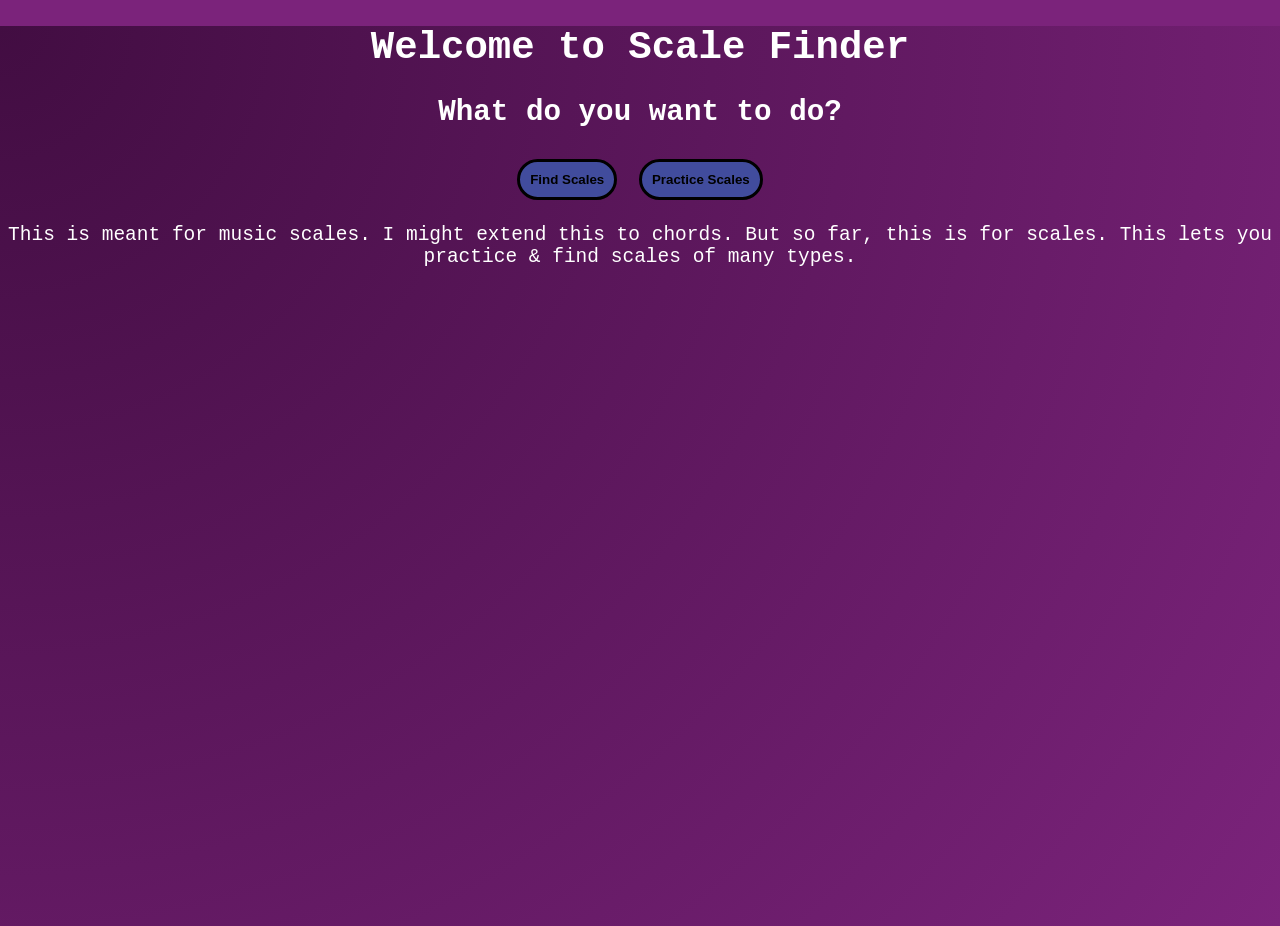
<file: index.html>
<!DOCTYPE html>
<html lang="en">
<head>
    <!-- Boilerplate -->
    <meta charset="UTF-8">
    <meta name="viewport" content="width=device-width, initial-scale=1.0">

    <!-- CSS files -->
    <link rel="stylesheet" href="css/index.css">

    <!-- Title -->
    <title>Music Theory</title>
</head>
<body>
    <!-- Introduction Headings -->
    <h1>Welcome to Scale Finder</h1>
    <h2>What do you want to do?</h2>

    <!-- Program Buttons -->
    <button class="programs" id="find">Find Scales</button>
    <button class="programs" id="practice">Practice Scales</button>

    <!-- Paragraph -->
    <p>
        This is meant for music scales. I might extend this to chords. But so far, this is for scales.
        This lets you practice & find scales of many types.
    </p>

    <!-- JavaScript -->
    <script src="js/index.js"></script>
    <script src="js/bg.js"></script>
</body>
</html>
</file>
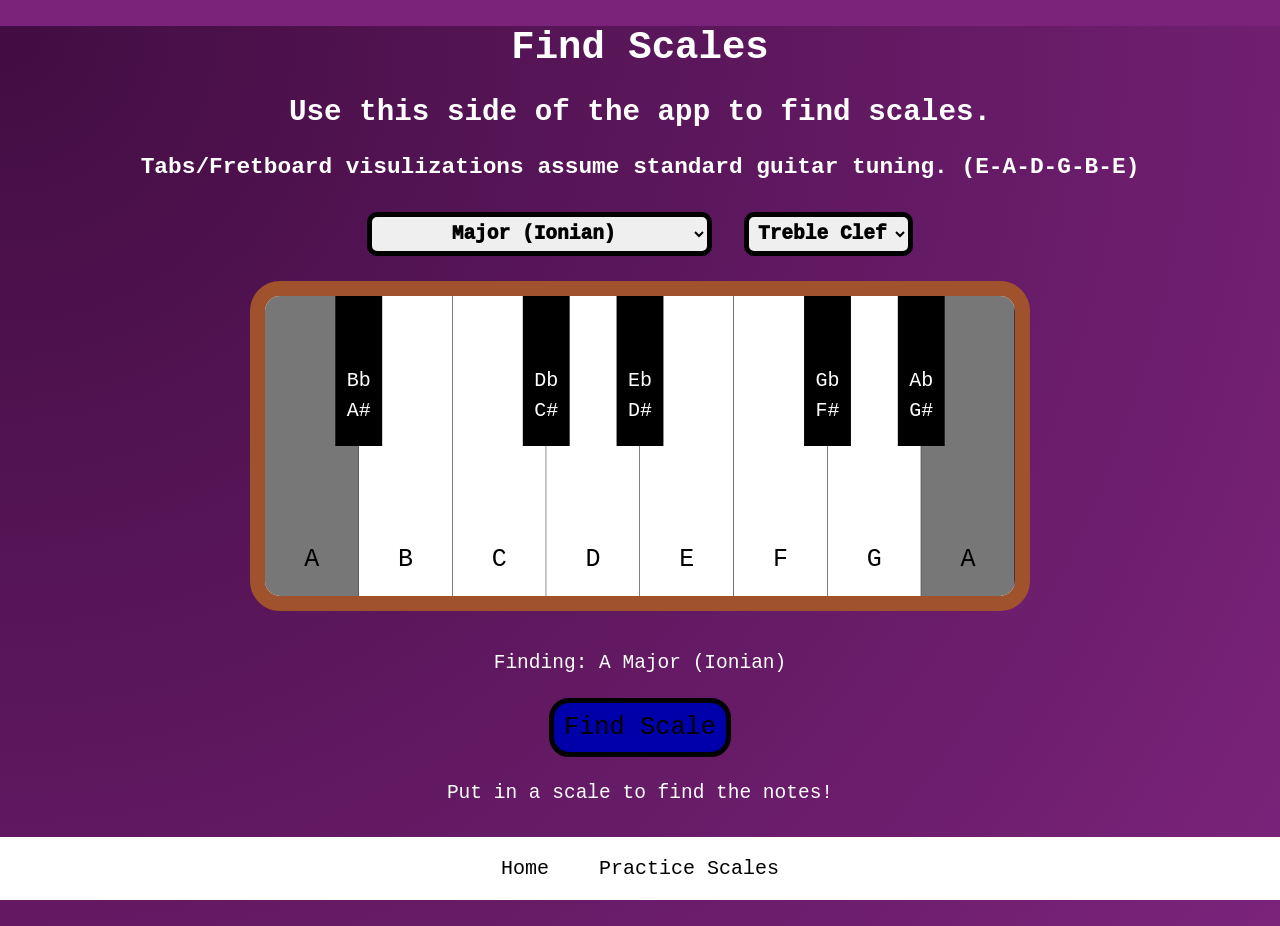
<file: html/find-scales.html>
<!DOCTYPE html>
<html lang="en">
<head>
    <!-- Boilerplate -->
    <meta charset="UTF-8">
    <meta name="viewport" content="width=device-width, initial-scale=1.0">

    <!-- CSS Files-->
    <link rel="stylesheet" href="../css/index.css">
    <link rel="stylesheet" href="../css/find-scales.css">

    <!-- Title -->
    <title>Find Scales</title>
</head>
<body>
    <!-- Heading -->
    <h1>Find Scales</h1>
    <h2>Use this side of the app to find scales.</h2>
    <h3>Tabs/Fretboard visulizations assume standard guitar tuning. (E-A-D-G-B-E)</h3>

    <!-- Choose Scale -->
    <select name="type" id="choose-type"></select>
    <select name="vis" id="vis">
        <option value="treble">Treble Clef</option>
        <option value="bass">Bass Clef</option>
        <option value="tabs">Tablature</option>
        <option value="piano">Piano Keys</option>
        <option value="guitar">Fretboard</option>
    </select>
    <br>
    <canvas id="piano-view" width="750" height="300"></canvas>

    <!-- Scale Data -->
    <p id="scale">Finding: A Major (Ionian)</p>
    <button id="find-scale">Find Scale</button>
    <br>
    <p id="scale-notes">Put in a scale to find the notes!</p>
    
    <!-- Nav -->
    <div id="nav">
        <a href="../index.html">Home</a>
        <a href="practice-scales.html">Practice Scales</a>
    </div>

    <!-- JavaScript -->
    <script src="../js/tools.js"></script>
    <script src="../js/find-scales.js"></script>
    <script src="../js/bg.js"></script>
</body>
</html>
</file>
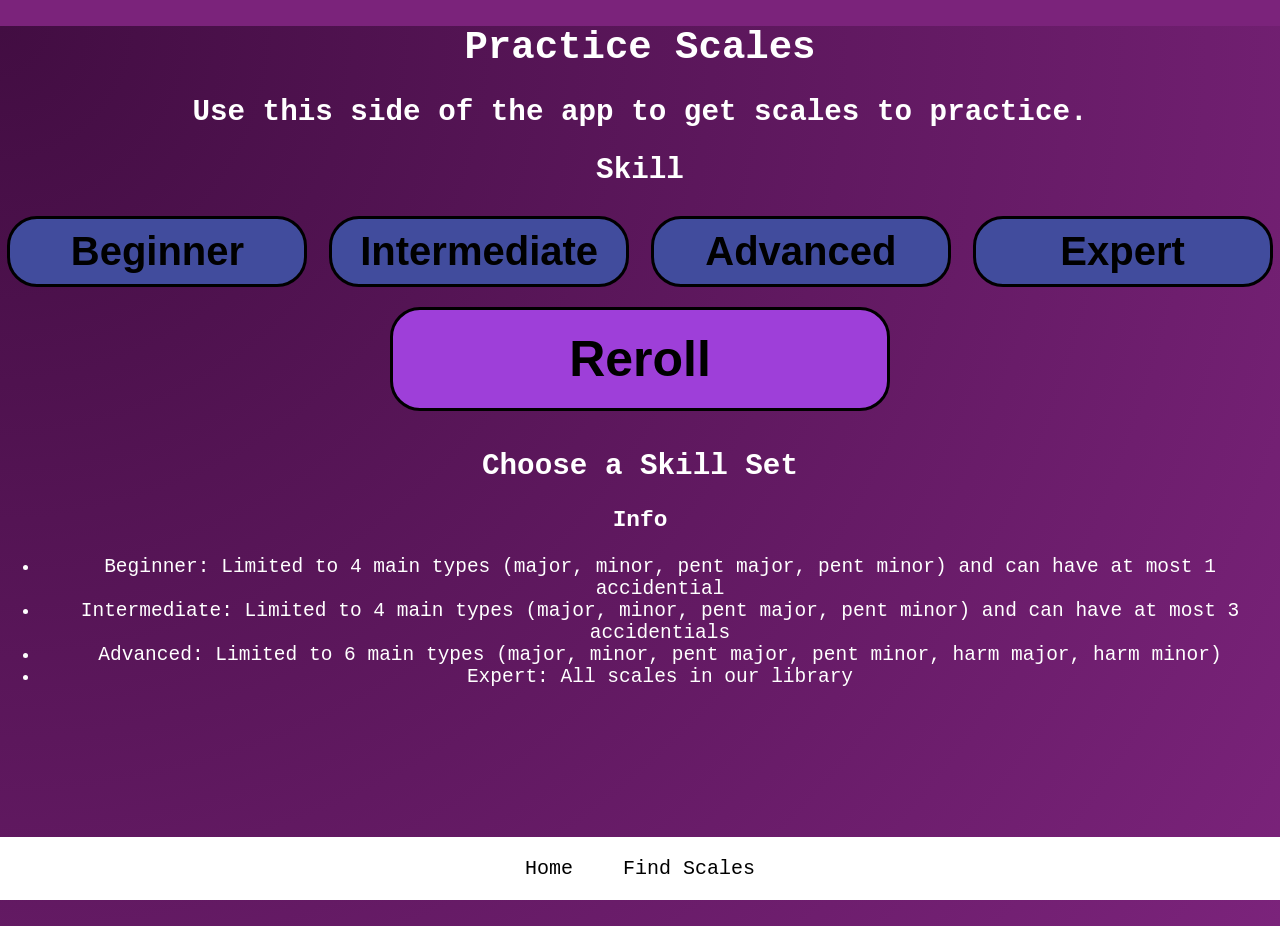
<file: html/practice-scales.html>
<!DOCTYPE html>
<html lang="en">
<head>
    <!-- Boilerplate -->
    <meta charset="UTF-8">
    <meta name="viewport" content="width=device-width, initial-scale=1.0">

    <!-- CSS files -->
    <link rel="stylesheet" href="../css/index.css">
    <link rel="stylesheet" href="../css/practice-scales.css">

    <!-- Title -->
    <title>Music Theory</title>
</head>
<body>
    <!-- Heading -->
    <h1>Practice Scales</h1>
    
    <h2>Use this side of the app to get scales to practice.</h2>
    
    <!-- Choose Skill -->
    <h2>Skill</h2>
    <button id="beg" class="skill">Beginner</button>
    <button id="int" class="skill">Intermediate</button>
    <button id="adv" class="skill">Advanced</button>
    <button id="exp" class="skill">Expert</button>
    
    <br>
    
    <button id="restart">Reroll</button>
    
    <h2 id="scale">Choose a Skill Set</h2>
    
    <h3>Info</h3>
    <ul>
        <li>Beginner: Limited to 4 main types (major, minor, pent major, pent minor) and can have at most 1 accidential</li>
        <li>Intermediate: Limited to 4 main types (major, minor, pent major, pent minor) and can have at most 3 accidentials</li>
        <li>Advanced: Limited to 6 main types (major, minor, pent major, pent minor, harm major, harm minor)</li>
        <li>Expert: All scales in our library</li>
    </ul>
    
    <!-- Nav -->
    <div id="nav">
        <a href="../index.html">Home</a>
        <a href="find-scales.html">Find Scales</a>
    </div>
    
    <!-- BG and Sripts -->
    <script src="../js/tools.js"></script>
    <script src="../js/practice-scales.js"></script>
    <script src="../js/bg.js"></script>
</body>
</html>
</file>
<file: css/index.css>
/* Main Body */
html {
    background-color: rgb(123, 35, 123);
}

body {
    position: relative;
    height: 100dvh;
    margin: 0 auto;
  
    /* Text */
    font-family: monospace;
    font-size: 1.5em;
    text-align: center;
    color: white;

    /* Background */
    background-repeat: no-repeat;
    min-height: 100vh;
    background: rgb(123, 35, 123)
}

/* Program Buttons */
.programs {
    /* Test */
    font-weight: 800;

    /* Box */
    background: #414c9d;
    padding: 10px;
    margin: 5px;

    /* Border */
    border: black 3px solid;
    border-radius: 30px;

    /* No user select */
    user-select: none;

    /* Anim Transition */
    transition: 0.7s ease;
}

/* Program Buttons Anim */
.programs:hover { /* Hover */
    scale: 110%;
    background: #8f8fe0;
    cursor: pointer;
}

#nav {
    /* Settings */
    box-sizing: border-box;
    margin: 0 auto;
    background: white;
    width: 100dvw;
    
    display: flex;
    justify-content: center;
    gap: 50px;
    
    position: fixed;
    bottom: 0;
    font-size: 20px;
    
    /* Box */
    padding: 20px;
}

#nav a {
    /* Text */
    text-decoration: none;
    color: black;
}
</file>
<file: css/find-scales.css>
/* Piano View */
#piano-view {
    /* Background */
    background: white;

    /* Box */
    margin: 15px;

    /* Border */
    border: 15px sienna solid;
    border-radius: 30px;
}

/* Scale/Visualization Select */
select {
    font-family: monospace;
    font-size: 1em;
    font-weight: 1000;
    text-align: center;

    /* Box */
    margin: 10px;
    padding: 5px;

    /* Border */
    border: 5px solid black;
    border-radius: 10px;
}

/* Find Scale Button */
#find-scale {
    font-family: monospace;
    font-size: 1.3em;
    user-select: none;

    background: #0000aa;

    /* Box */
    padding: 10px;
    margin: 5px;

    /* Border */
    border: 5px black solid;
    border-radius: 20px;
}
</file>
<file: css/practice-scales.css>
.skill {
    /* Test */
    font-weight: 800;
    font-size: 40px;

    /* Box */
    background: #414c9d;
    padding: 10px;
    margin: 5px;
    width: 300px;

    /* Border */
    border: black 3px solid;
    border-radius: 30px;

    /* No user select */
    user-select: none;

    /* Anim Transition */
    transition: 0.7s ease;
}

.skill:hover {
    scale: 1.1;
    background: #399bcc;
    cursor: pointer;
}

#restart {
    /* Test */
    font-weight: 800;
    font-size: 50px;

    /* Box */
    background: #9e3fd9;
    padding: 20px;
    margin: 15px;
    width: 500px;

    /* Border */
    border: black 3px solid;
    border-radius: 30px;

    /* No user select */
    user-select: none;

    /* Anim Transition */
    transition: 0.7s ease;
}

#restart:hover {
    scale: 1.1;
    background: #ae62de;
    cursor: pointer;
}
</file>
